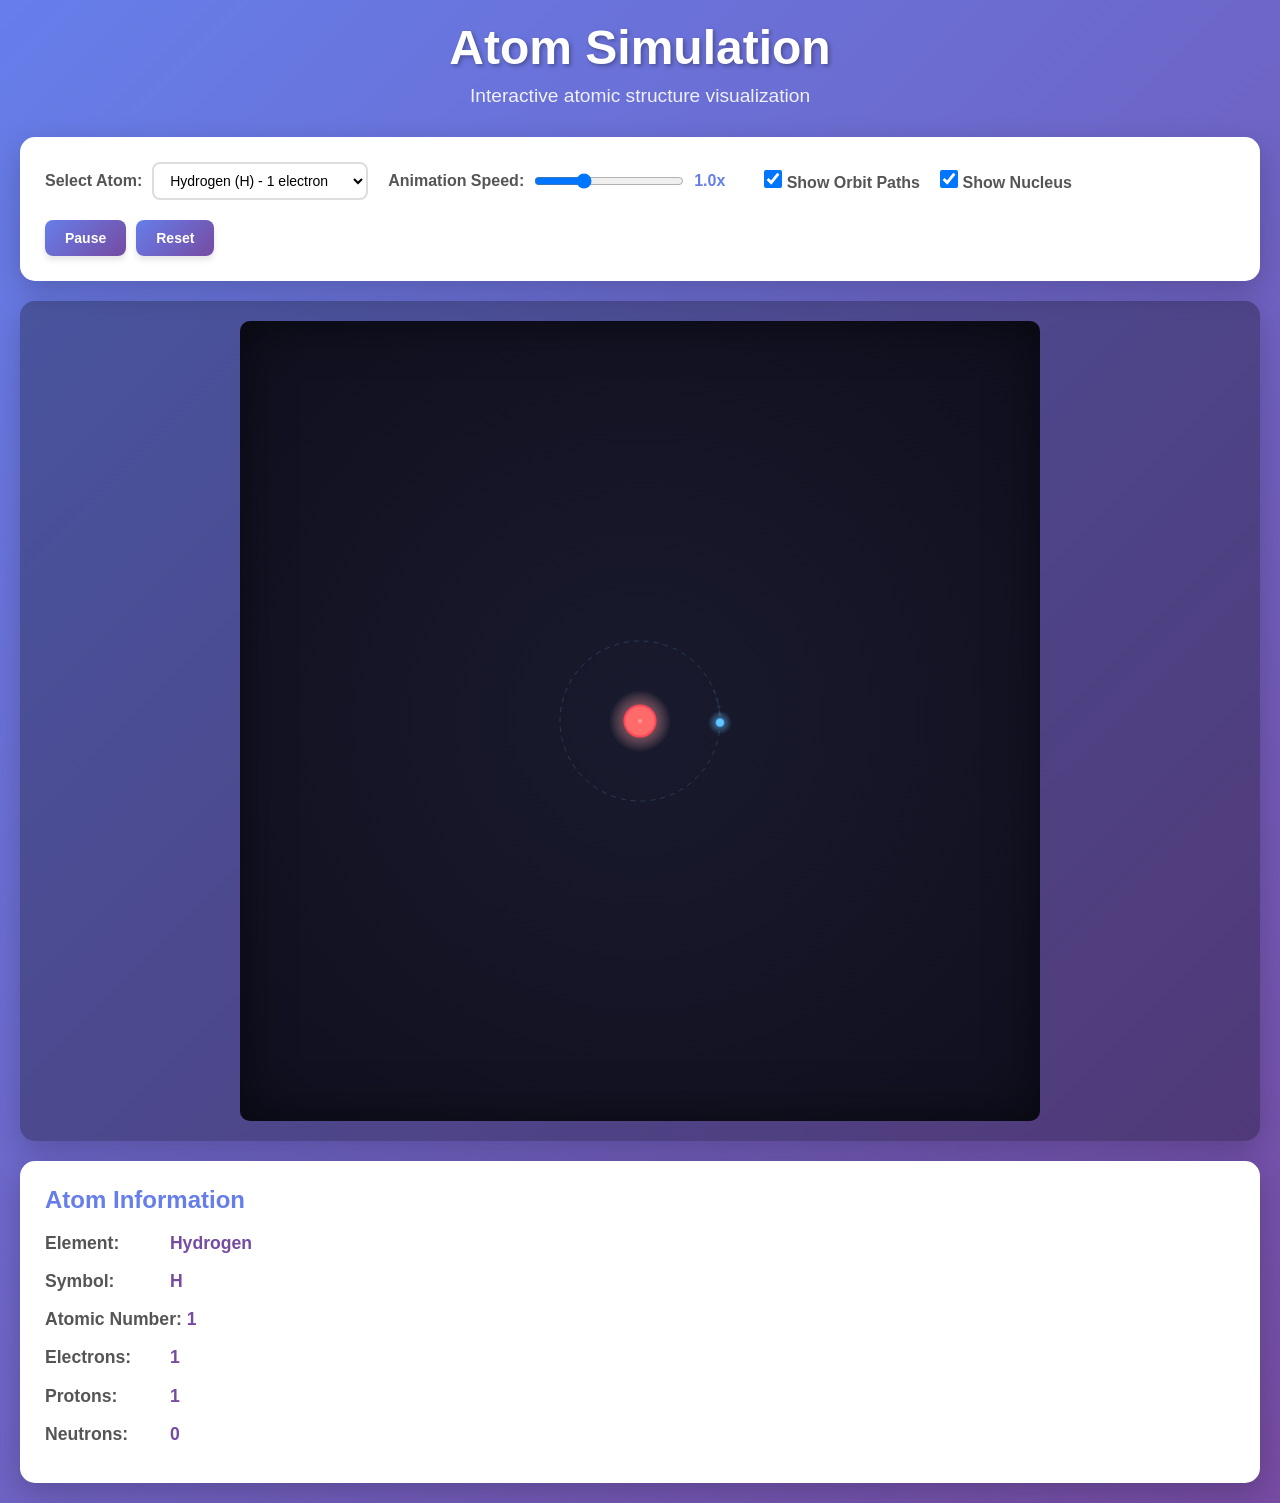
<file: atom-simulation/index.html>
<!DOCTYPE html>
<html lang="en">
<head>
    <meta charset="UTF-8">
    <meta name="viewport" content="width=device-width, initial-scale=1.0">
    <title>Atom Simulation</title>
    <link rel="stylesheet" href="style.css">
</head>
<body>
    <div class="container">
        <header>
            <h1>Atom Simulation</h1>
            <p class="subtitle">Interactive atomic structure visualization</p>
        </header>

        <div class="controls-panel">
            <div class="control-group">
                <label for="atom-select">Select Atom:</label>
                <select id="atom-select">
                    <option value="hydrogen">Hydrogen (H) - 1 electron</option>
                    <option value="helium">Helium (He) - 2 electrons</option>
                    <option value="lithium">Lithium (Li) - 3 electrons</option>
                    <option value="carbon">Carbon (C) - 6 electrons</option>
                    <option value="nitrogen">Nitrogen (N) - 7 electrons</option>
                    <option value="oxygen">Oxygen (O) - 8 electrons</option>
                    <option value="neon">Neon (Ne) - 10 electrons</option>
                    <option value="sodium">Sodium (Na) - 11 electrons</option>
                </select>
            </div>

            <div class="control-group">
                <label for="speed-slider">Animation Speed:</label>
                <input type="range" id="speed-slider" min="0.1" max="3" step="0.1" value="1">
                <span id="speed-value">1.0x</span>
            </div>

            <div class="control-group">
                <label for="show-orbits">
                    <input type="checkbox" id="show-orbits" checked>
                    Show Orbit Paths
                </label>
            </div>

            <div class="control-group">
                <label for="show-nucleus">
                    <input type="checkbox" id="show-nucleus" checked>
                    Show Nucleus
                </label>
            </div>

            <div class="control-group">
                <button id="pause-btn">Pause</button>
                <button id="reset-btn">Reset</button>
            </div>
        </div>

        <div class="canvas-container">
            <canvas id="atom-canvas"></canvas>
        </div>

        <div class="info-panel">
            <h3>Atom Information</h3>
            <div id="atom-info">
                <p><strong>Element:</strong> <span id="element-name">Hydrogen</span></p>
                <p><strong>Symbol:</strong> <span id="element-symbol">H</span></p>
                <p><strong>Atomic Number:</strong> <span id="atomic-number">1</span></p>
                <p><strong>Electrons:</strong> <span id="electron-count">1</span></p>
                <p><strong>Protons:</strong> <span id="proton-count">1</span></p>
                <p><strong>Neutrons:</strong> <span id="neutron-count">0</span></p>
            </div>
        </div>
    </div>

    <script src="atom-simulation.js"></script>
</body>
</html>
</file>
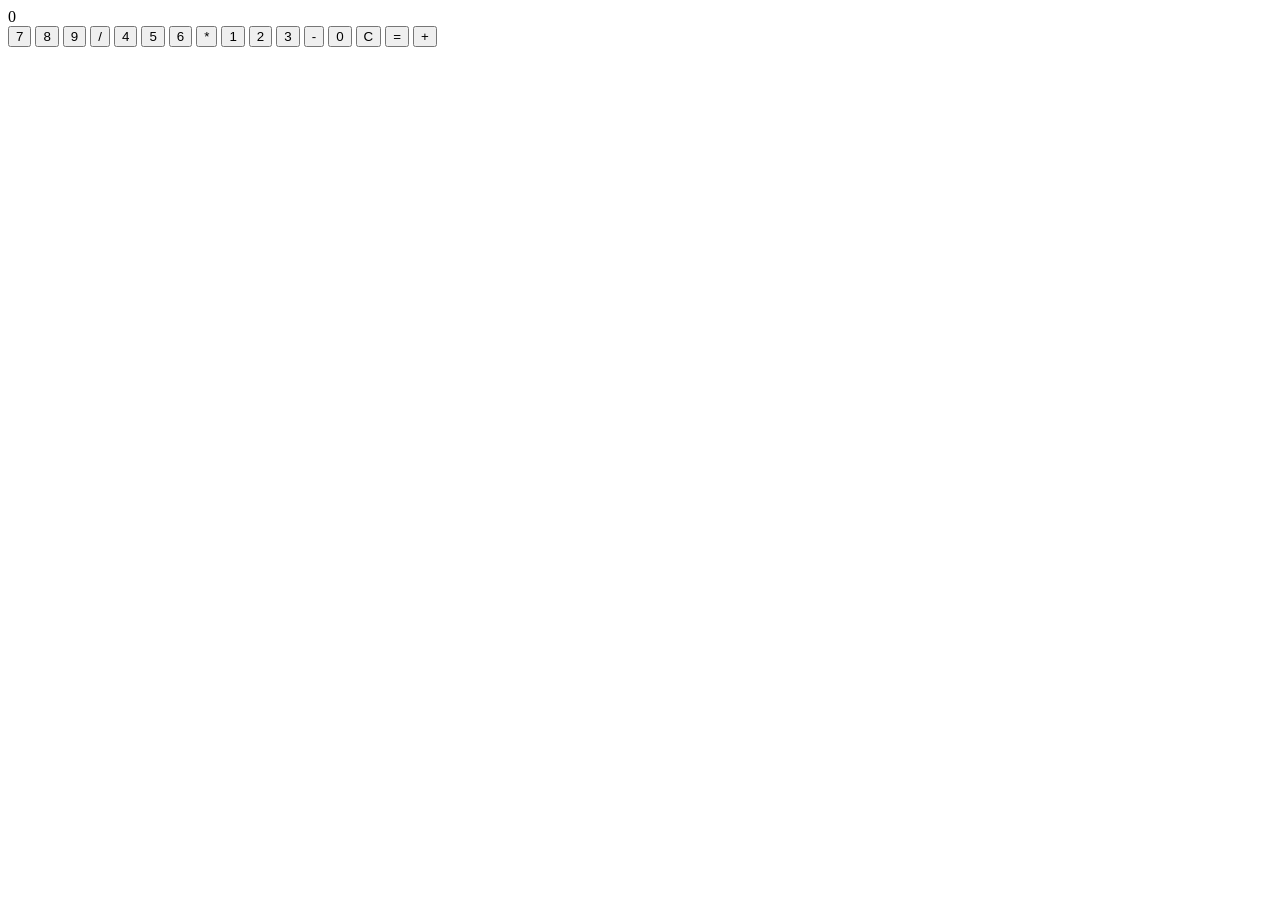
<file: calculator/index.html>
<!DOCTYPE html>
<html lang="en">
<head>
    <meta charset="UTF-8">
    <meta name="viewport" content="width=device-width, initial-scale=1.0">
    <title>Document</title>
    <script src="script.js" defer></script>
</head>
<body>
    <div id="display">0</div>

    <div class="buttons">
        <button class="number">7</button>
        <button class="number">8</button>
        <button class="number">9</button>
        <button class="operator">/</button>

        <button class="number">4</button>
        <button class="number">5</button>
        <button class="number">6</button>
        <button class="operator">*</button>

        <button class="number">1</button>
        <button class="number">2</button>
        <button class="number">3</button>
        <button class="operator">-</button>

        <button class="number">0</button>
        <button id="clear">C</button>
        <button id="equals">=</button>
        <button class="operator">+</button>
    </div>
</body>
</html>
</file>
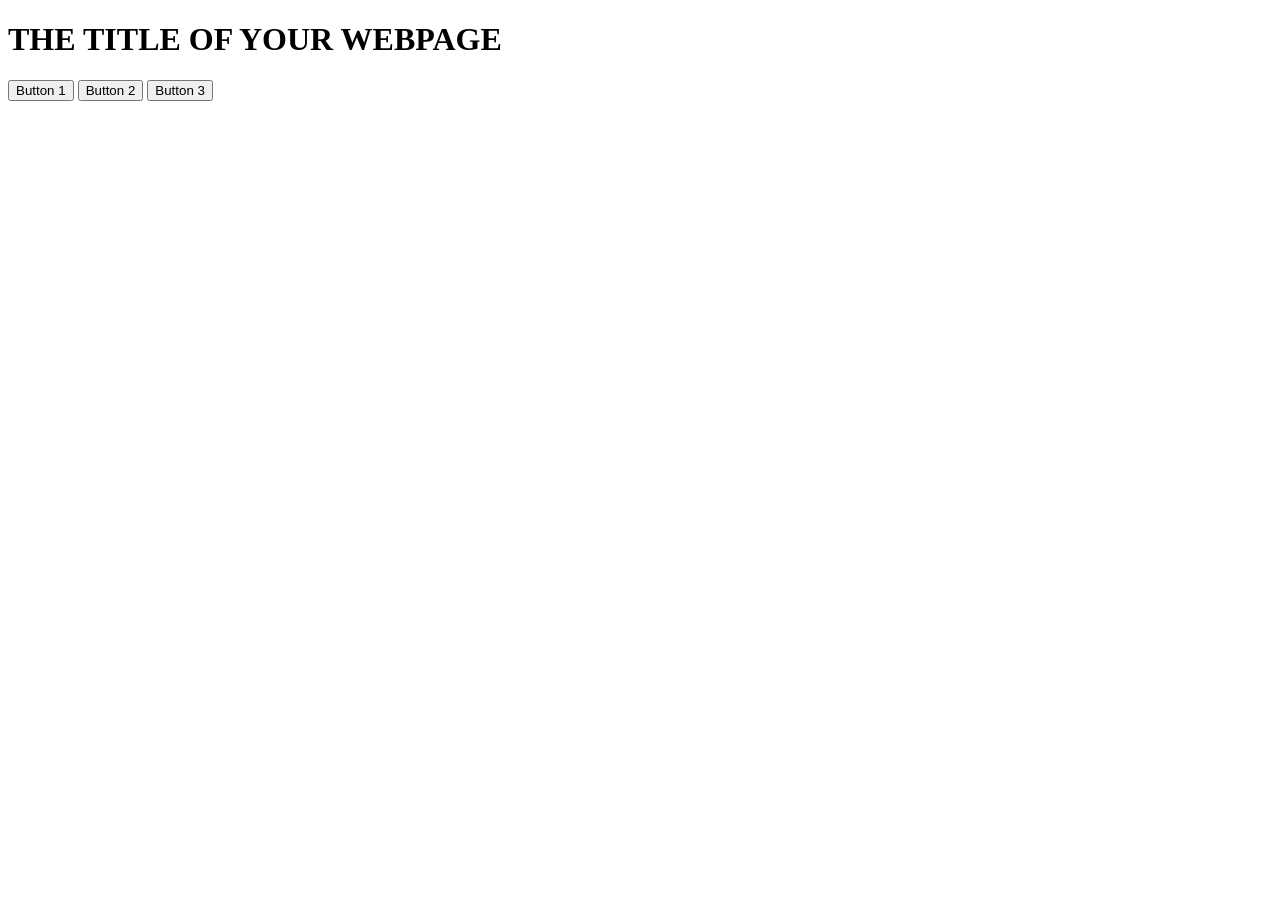
<file: DOM/index.html>
<!DOCTYPE html>
<html lang="en">
<head>
    <meta charset="UTF-8">
    <title>DOM Manipulation</title>
    <script src="script.js" defer></script>
</head>
<body>
    <h1>THE TITLE OF YOUR WEBPAGE</h1>
    <div id="container">
    <button id="1">Button 1</button>
    <button id="2">Button 2</button>
    <button id="3">Button 3</button>
</div>
</body>
</html>
</file>
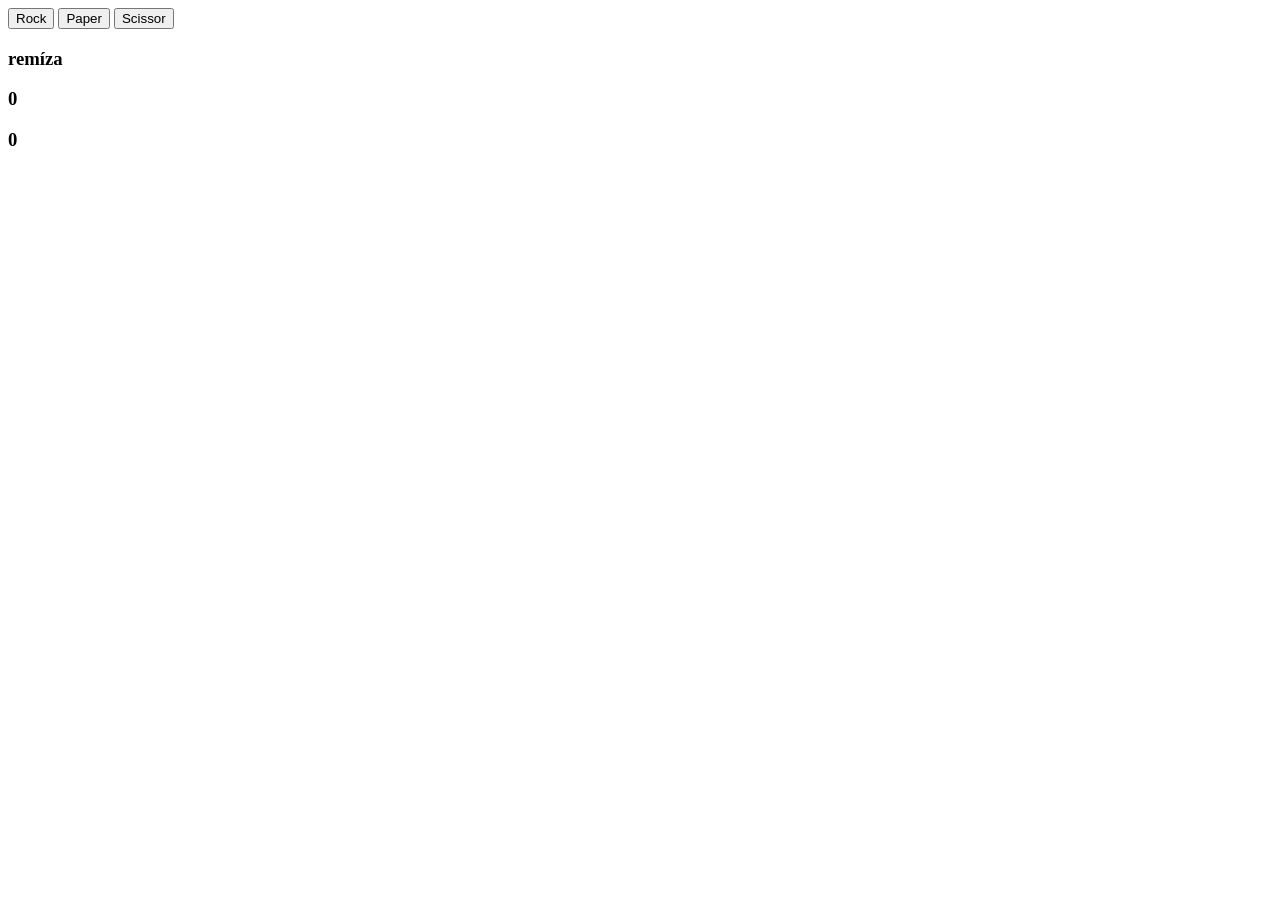
<file: Game/index.html>
<!DOCTYPE html>
<html lang="en">
<head>
    <meta charset="UTF-8">
    <meta name="viewport" content="width=device-width, initial-scale=1.0">
    <title>Document</title>
</head>
<body>
    <div class="container">
        <button id="Rock">Rock</button>
        <button id="Paper">Paper</button>
        <button id="Scissor">Scissor</button>
    </div>
    <script src="script.js"></script>
</body>
</html>
</file>
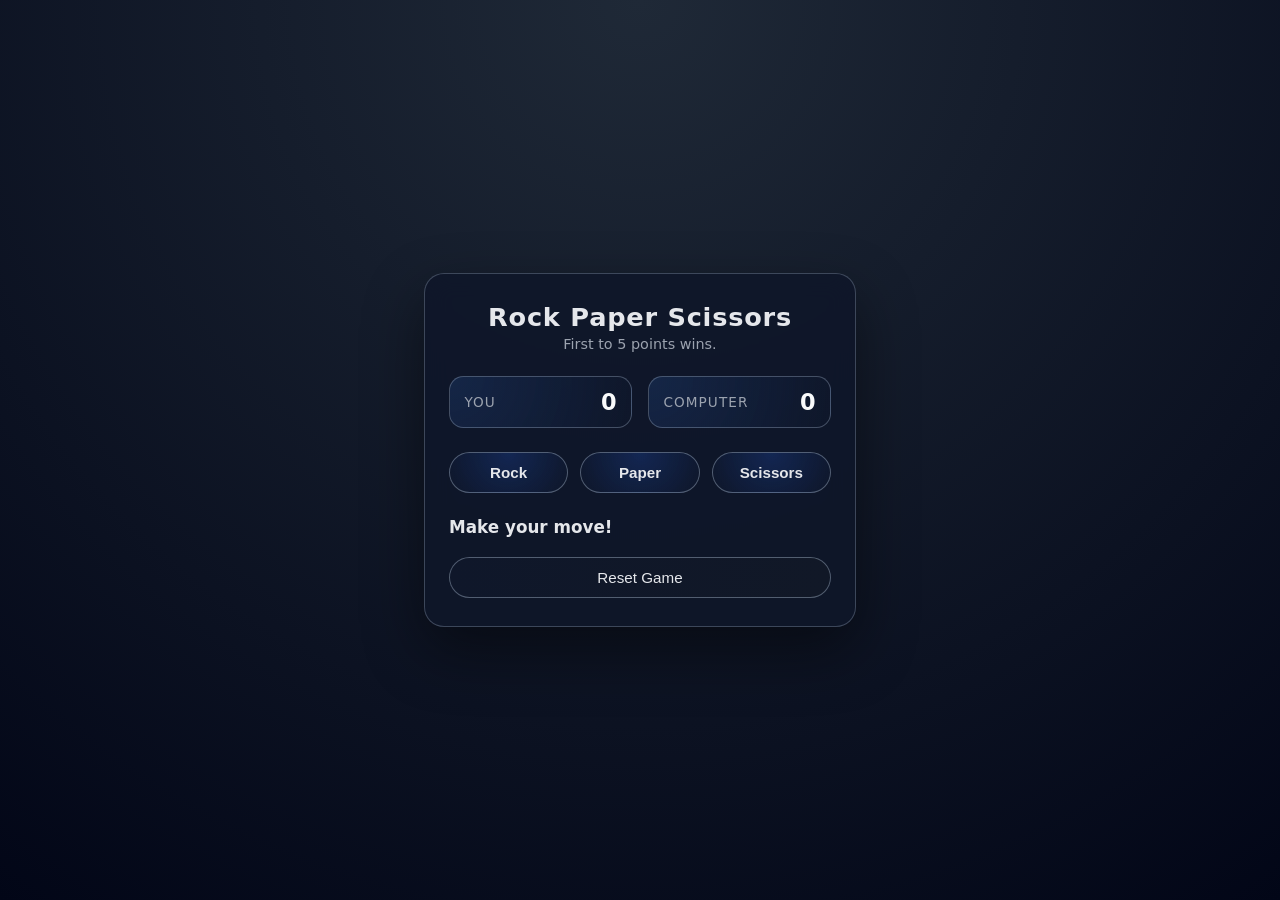
<file: DOM/rocc, paper/index.html>
<!DOCTYPE html>
<html lang="en">
  <head>
    <meta charset="UTF-8" />
    <meta name="viewport" content="width=device-width, initial-scale=1.0" />
    <title>Rock Paper Scissors</title>
    <link rel="stylesheet" href="style.css" />
  </head>
  <body>
    <main class="game-container">
      <section class="card">
        <h1 class="title">Rock Paper Scissors</h1>
        <p class="subtitle">First to 5 points wins.</p>

        <div class="scoreboard">
          <div class="score">
            <span class="label">You</span>
            <span id="player-score" class="value">0</span>
          </div>
          <div class="score">
            <span class="label">Computer</span>
            <span id="computer-score" class="value">0</span>
          </div>
        </div>

        <div class="choices">
          <button class="choice" data-choice="rock">Rock</button>
          <button class="choice" data-choice="paper">Paper</button>
          <button class="choice" data-choice="scissors">Scissors</button>
        </div>

        <div class="results">
          <p id="round-result" class="round-result">Make your move!</p>
          <p id="last-round" class="last-round"></p>
        </div>

        <button id="reset" class="reset" type="button">Reset Game</button>
      </section>
    </main>

    <script src="game.js"></script>
  </body>
  </html>
</file>
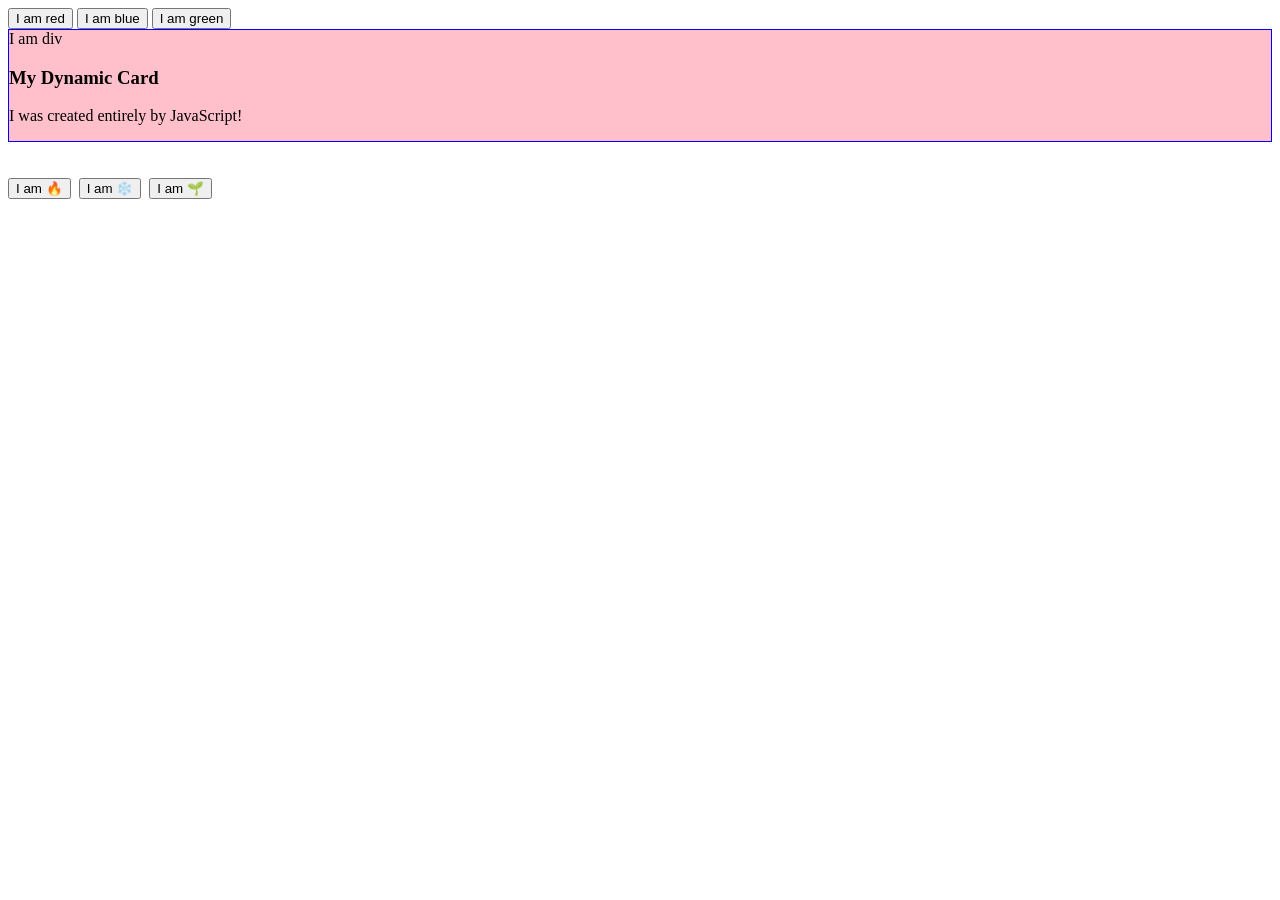
<file: DOM/exercise1.html>
<!DOCTYPE html>
<html lang="en">
<head>
    <meta charset="UTF-8">
    <meta name="viewport" content="width=device-width, initial-scale=1.0">
    <title>Document</title>
</head>
<body>
    <div id="card-container">
        <button id="red">I am red</button>
        <button id="blue">I am blue</button>
        <button id="green">I am green</button>
    </div>
    <h1 id="mirror">
        <button id="🔥">I am 🔥</button>
        <button id="❄️">I am ❄️</button>
        <button id="🌱">I am 🌱</button>
    </h1>
    <script src="exercise1.js"></script>
    <script src="exercise2.js"></script>
</body>
</html>
</file>
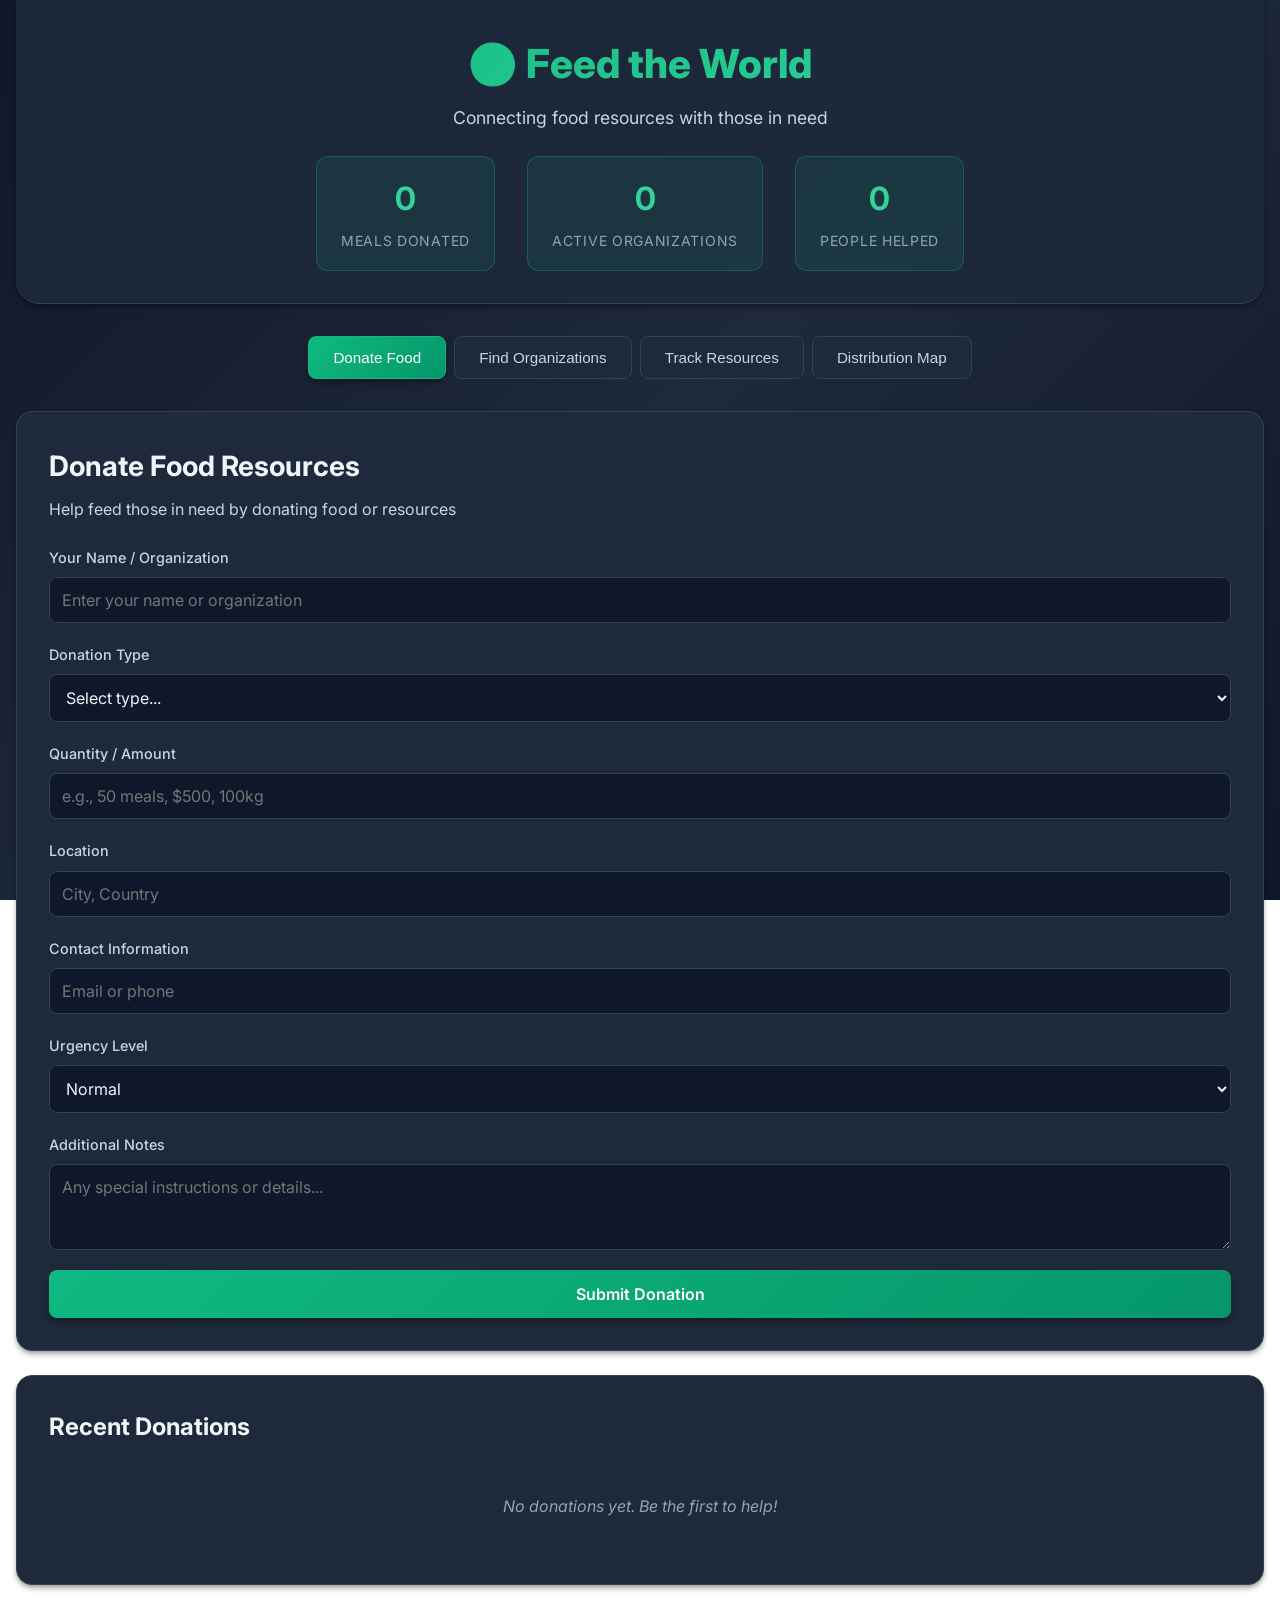
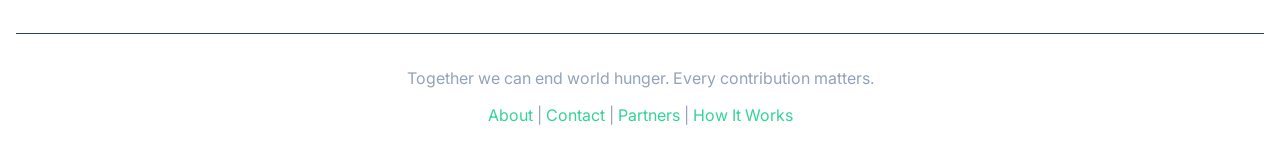
<file: DOM/rocc, paper/hunger-app.html>
<!DOCTYPE html>
<html lang="en">
  <head>
    <meta charset="UTF-8" />
    <meta name="viewport" content="width=device-width, initial-scale=1.0" />
    <title>Feed the World - End Hunger Together</title>
    <link rel="stylesheet" href="hunger-app.css" />
    <link rel="preconnect" href="https://fonts.googleapis.com">
    <link rel="preconnect" href="https://fonts.gstatic.com" crossorigin>
    <link href="https://fonts.googleapis.com/css2?family=Inter:wght@300;400;500;600;700;800&display=swap" rel="stylesheet">
  </head>
  <body>
    <div class="app-container">
      <!-- Header -->
      <header class="header">
        <div class="header-content">
          <h1 class="logo">🌍 Feed the World</h1>
          <p class="tagline">Connecting food resources with those in need</p>
        </div>
        <div class="stats-bar">
          <div class="stat">
            <span class="stat-value" id="total-donations">0</span>
            <span class="stat-label">Meals Donated</span>
          </div>
          <div class="stat">
            <span class="stat-value" id="active-organizations">0</span>
            <span class="stat-label">Active Organizations</span>
          </div>
          <div class="stat">
            <span class="stat-value" id="people-helped">0</span>
            <span class="stat-label">People Helped</span>
          </div>
        </div>
      </header>

      <!-- Navigation Tabs -->
      <nav class="tabs">
        <button class="tab active" data-tab="donate">Donate Food</button>
        <button class="tab" data-tab="organizations">Find Organizations</button>
        <button class="tab" data-tab="track">Track Resources</button>
        <button class="tab" data-tab="map">Distribution Map</button>
      </nav>

      <!-- Main Content -->
      <main class="main-content">
        <!-- Donate Food Tab -->
        <section class="tab-content active" id="donate-tab">
          <div class="card">
            <h2>Donate Food Resources</h2>
            <p class="card-subtitle">Help feed those in need by donating food or resources</p>
            
            <form id="donation-form" class="donation-form">
              <div class="form-group">
                <label for="donor-name">Your Name / Organization</label>
                <input type="text" id="donor-name" required placeholder="Enter your name or organization">
              </div>

              <div class="form-group">
                <label for="donation-type">Donation Type</label>
                <select id="donation-type" required>
                  <option value="">Select type...</option>
                  <option value="fresh-food">Fresh Food</option>
                  <option value="non-perishable">Non-Perishable Items</option>
                  <option value="prepared-meals">Prepared Meals</option>
                  <option value="funds">Financial Donation</option>
                  <option value="equipment">Equipment/Supplies</option>
                </select>
              </div>

              <div class="form-group">
                <label for="quantity">Quantity / Amount</label>
                <input type="text" id="quantity" required placeholder="e.g., 50 meals, $500, 100kg">
              </div>

              <div class="form-group">
                <label for="location">Location</label>
                <input type="text" id="location" required placeholder="City, Country">
              </div>

              <div class="form-group">
                <label for="contact">Contact Information</label>
                <input type="text" id="contact" required placeholder="Email or phone">
              </div>

              <div class="form-group">
                <label for="urgency">Urgency Level</label>
                <select id="urgency">
                  <option value="normal">Normal</option>
                  <option value="high">High Priority</option>
                  <option value="urgent">Urgent</option>
                </select>
              </div>

              <div class="form-group">
                <label for="notes">Additional Notes</label>
                <textarea id="notes" rows="3" placeholder="Any special instructions or details..."></textarea>
              </div>

              <button type="submit" class="btn btn-primary">Submit Donation</button>
            </form>
          </div>

          <div class="card">
            <h3>Recent Donations</h3>
            <div id="donations-list" class="donations-list">
              <p class="empty-state">No donations yet. Be the first to help!</p>
            </div>
          </div>
        </section>

        <!-- Organizations Tab -->
        <section class="tab-content" id="organizations-tab">
          <div class="card">
            <h2>Food Organizations & Banks</h2>
            <p class="card-subtitle">Find organizations that distribute food to those in need</p>
            
            <div class="search-bar">
              <input type="text" id="org-search" placeholder="Search by location or name...">
              <button class="btn btn-secondary" id="search-btn">Search</button>
            </div>

            <div id="organizations-list" class="organizations-list">
              <!-- Organizations will be dynamically added here -->
            </div>
          </div>
        </section>

        <!-- Track Resources Tab -->
        <section class="tab-content" id="track-tab">
          <div class="card">
            <h2>Resource Tracking Dashboard</h2>
            <p class="card-subtitle">Monitor food distribution and resource allocation</p>
            
            <div class="dashboard-grid">
              <div class="dashboard-card">
                <h3>Food Inventory</h3>
                <div class="inventory-item">
                  <span>Fresh Food:</span>
                  <span class="inventory-value" id="inventory-fresh">0 kg</span>
                </div>
                <div class="inventory-item">
                  <span>Non-Perishable:</span>
                  <span class="inventory-value" id="inventory-nonperishable">0 items</span>
                </div>
                <div class="inventory-item">
                  <span>Prepared Meals:</span>
                  <span class="inventory-value" id="inventory-meals">0 meals</span>
                </div>
              </div>

              <div class="dashboard-card">
                <h3>Distribution Status</h3>
                <div class="status-item">
                  <span>Pending:</span>
                  <span class="status-value" id="status-pending">0</span>
                </div>
                <div class="status-item">
                  <span>In Transit:</span>
                  <span class="status-value" id="status-transit">0</span>
                </div>
                <div class="status-item">
                  <span>Delivered:</span>
                  <span class="status-value" id="status-delivered">0</span>
                </div>
              </div>

              <div class="dashboard-card">
                <h3>Impact Metrics</h3>
                <div class="metric-item">
                  <span>Total Meals:</span>
                  <span class="metric-value" id="metric-meals">0</span>
                </div>
                <div class="metric-item">
                  <span>Families Served:</span>
                  <span class="metric-value" id="metric-families">0</span>
                </div>
                <div class="metric-item">
                  <span>Countries Reached:</span>
                  <span class="metric-value" id="metric-countries">0</span>
                </div>
              </div>
            </div>
          </div>

          <div class="card">
            <h3>Distribution Timeline</h3>
            <div id="timeline" class="timeline">
              <p class="empty-state">No distribution activities yet.</p>
            </div>
          </div>
        </section>

        <!-- Map Tab -->
        <section class="tab-content" id="map-tab">
          <div class="card">
            <h2>Global Distribution Map</h2>
            <p class="card-subtitle">Visualize food resources and distribution networks worldwide</p>
            
            <div class="map-container">
              <div class="map-placeholder">
                <div class="map-icon">🗺️</div>
                <h3>Interactive Distribution Map</h3>
                <p>This map shows active food distribution points, donation centers, and organizations around the world.</p>
                <div id="map-markers" class="map-markers">
                  <!-- Map markers will be dynamically added -->
                </div>
              </div>
            </div>

            <div class="map-legend">
              <div class="legend-item">
                <span class="legend-dot dot-donation"></span>
                <span>Donation Centers</span>
              </div>
              <div class="legend-item">
                <span class="legend-dot dot-distribution"></span>
                <span>Distribution Points</span>
              </div>
              <div class="legend-item">
                <span class="legend-dot dot-organization"></span>
                <span>Food Organizations</span>
              </div>
            </div>
          </div>
        </section>
      </main>

      <!-- Footer -->
      <footer class="footer">
        <p>Together we can end world hunger. Every contribution matters.</p>
        <p class="footer-links">
          <a href="#">About</a> | 
          <a href="#">Contact</a> | 
          <a href="#">Partners</a> | 
          <a href="#">How It Works</a>
        </p>
      </footer>
    </div>

    <script src="hunger-app.js"></script>
  </body>
</html>
</file>
<file: atom-simulation/style.css>
* {
    margin: 0;
    padding: 0;
    box-sizing: border-box;
}

body {
    font-family: 'Segoe UI', Tahoma, Geneva, Verdana, sans-serif;
    background: linear-gradient(135deg, #667eea 0%, #764ba2 100%);
    min-height: 100vh;
    padding: 20px;
    color: #333;
}

.container {
    max-width: 1400px;
    margin: 0 auto;
}

header {
    text-align: center;
    color: white;
    margin-bottom: 30px;
}

header h1 {
    font-size: 3em;
    margin-bottom: 10px;
    text-shadow: 2px 2px 4px rgba(0, 0, 0, 0.3);
}

.subtitle {
    font-size: 1.2em;
    opacity: 0.9;
}

.controls-panel {
    background: white;
    border-radius: 15px;
    padding: 25px;
    margin-bottom: 20px;
    box-shadow: 0 10px 30px rgba(0, 0, 0, 0.2);
    display: flex;
    flex-wrap: wrap;
    gap: 20px;
    align-items: center;
}

.control-group {
    display: flex;
    align-items: center;
    gap: 10px;
}

.control-group label {
    font-weight: 600;
    color: #555;
}

.control-group select {
    padding: 8px 12px;
    border: 2px solid #ddd;
    border-radius: 8px;
    font-size: 14px;
    background: white;
    cursor: pointer;
    transition: border-color 0.3s;
}

.control-group select:hover {
    border-color: #667eea;
}

.control-group select:focus {
    outline: none;
    border-color: #764ba2;
}

.control-group input[type="range"] {
    width: 150px;
    cursor: pointer;
}

.control-group input[type="checkbox"] {
    width: 18px;
    height: 18px;
    cursor: pointer;
}

#speed-value {
    min-width: 50px;
    font-weight: 600;
    color: #667eea;
}

button {
    padding: 10px 20px;
    border: none;
    border-radius: 8px;
    background: linear-gradient(135deg, #667eea 0%, #764ba2 100%);
    color: white;
    font-size: 14px;
    font-weight: 600;
    cursor: pointer;
    transition: transform 0.2s, box-shadow 0.2s;
    box-shadow: 0 4px 6px rgba(0, 0, 0, 0.1);
}

button:hover {
    transform: translateY(-2px);
    box-shadow: 0 6px 12px rgba(0, 0, 0, 0.15);
}

button:active {
    transform: translateY(0);
}

.canvas-container {
    background: rgba(0, 0, 0, 0.3);
    border-radius: 15px;
    padding: 20px;
    margin-bottom: 20px;
    box-shadow: 0 10px 30px rgba(0, 0, 0, 0.2);
    display: flex;
    justify-content: center;
    align-items: center;
}

#atom-canvas {
    background: radial-gradient(circle at center, #1a1a2e 0%, #0f0f1e 100%);
    border-radius: 10px;
    box-shadow: inset 0 0 50px rgba(0, 0, 0, 0.5);
}

.info-panel {
    background: white;
    border-radius: 15px;
    padding: 25px;
    box-shadow: 0 10px 30px rgba(0, 0, 0, 0.2);
}

.info-panel h3 {
    margin-bottom: 15px;
    color: #667eea;
    font-size: 1.5em;
}

#atom-info p {
    margin: 10px 0;
    font-size: 1.1em;
    line-height: 1.6;
}

#atom-info strong {
    color: #555;
    min-width: 120px;
    display: inline-block;
}

#atom-info span {
    color: #764ba2;
    font-weight: 600;
}

@media (max-width: 768px) {
    header h1 {
        font-size: 2em;
    }

    .controls-panel {
        flex-direction: column;
        align-items: stretch;
    }

    .control-group {
        flex-direction: column;
        align-items: stretch;
    }

    .control-group select,
    .control-group input[type="range"] {
        width: 100%;
    }
}
</file>
<file: DOM/rocc, paper/style.css>
*,
*::before,
*::after {
  box-sizing: border-box;
  margin: 0;
  padding: 0;
}

body {
  min-height: 100vh;
  font-family: system-ui, -apple-system, BlinkMacSystemFont, "Segoe UI", sans-serif;
  background: radial-gradient(circle at top, #1f2937, #020617);
  color: #e5e7eb;
  display: flex;
  align-items: center;
  justify-content: center;
}

.game-container {
  width: 100%;
  max-width: 480px;
  padding: 1.5rem;
}

.card {
  background: rgba(15, 23, 42, 0.9);
  border-radius: 1.25rem;
  padding: 1.75rem 1.5rem 1.75rem;
  box-shadow: 0 24px 60px rgba(0, 0, 0, 0.45);
  border: 1px solid rgba(148, 163, 184, 0.35);
  backdrop-filter: blur(12px);
}

.title {
  font-size: 1.6rem;
  font-weight: 700;
  letter-spacing: 0.03em;
  margin-bottom: 0.25rem;
  text-align: center;
}

.subtitle {
  text-align: center;
  font-size: 0.9rem;
  color: #9ca3af;
  margin-bottom: 1.5rem;
}

.scoreboard {
  display: flex;
  justify-content: space-between;
  gap: 1rem;
  margin-bottom: 1.5rem;
}

.score {
  flex: 1;
  padding: 0.75rem 0.9rem;
  border-radius: 0.9rem;
  background: radial-gradient(circle at top left, rgba(59, 130, 246, 0.15), rgba(15, 23, 42, 1));
  border: 1px solid rgba(148, 163, 184, 0.4);
  display: flex;
  align-items: center;
  justify-content: space-between;
}

.score .label {
  font-size: 0.85rem;
  color: #9ca3af;
  text-transform: uppercase;
  letter-spacing: 0.08em;
}

.score .value {
  font-size: 1.4rem;
  font-weight: 700;
  color: #f9fafb;
}

.choices {
  display: flex;
  gap: 0.75rem;
  margin-bottom: 1.5rem;
}

.choice {
  flex: 1;
  padding: 0.7rem 0.5rem;
  border-radius: 999px;
  border: 1px solid rgba(148, 163, 184, 0.5);
  background: radial-gradient(circle at top, rgba(37, 99, 235, 0.22), rgba(15, 23, 42, 1));
  color: #e5e7eb;
  font-size: 0.95rem;
  font-weight: 600;
  cursor: pointer;
  transition: transform 150ms ease, box-shadow 150ms ease, background 150ms ease, border-color 150ms ease;
}

.choice:hover {
  transform: translateY(-1px);
  box-shadow: 0 12px 30px rgba(37, 99, 235, 0.4);
  border-color: rgba(96, 165, 250, 0.9);
  background: radial-gradient(circle at top, rgba(59, 130, 246, 0.3), rgba(15, 23, 42, 1));
}

.choice:active {
  transform: translateY(0);
  box-shadow: 0 8px 18px rgba(15, 23, 42, 0.9);
}

.results {
  margin-bottom: 1.25rem;
}

.round-result {
  font-size: 1.05rem;
  font-weight: 600;
  margin-bottom: 0.35rem;
}

.last-round {
  font-size: 0.9rem;
  color: #9ca3af;
}

.round-result.win {
  color: #4ade80;
}

.round-result.lose {
  color: #f97373;
}

.round-result.draw {
  color: #e5e7eb;
}

.reset {
  width: 100%;
  padding: 0.7rem;
  border-radius: 999px;
  border: 1px solid rgba(148, 163, 184, 0.5);
  background: linear-gradient(to right, #0f172a, #111827);
  color: #e5e7eb;
  font-size: 0.95rem;
  font-weight: 500;
  cursor: pointer;
  transition: background 150ms ease, transform 150ms ease, box-shadow 150ms ease, border-color 150ms ease;
}

.reset:hover {
  background: linear-gradient(to right, #1e293b, #020617);
  border-color: rgba(96, 165, 250, 0.9);
  box-shadow: 0 10px 30px rgba(15, 23, 42, 0.9);
  transform: translateY(-1px);
}

.reset:active {
  transform: translateY(0);
  box-shadow: 0 6px 16px rgba(15, 23, 42, 1);
}

@media (max-width: 480px) {
  .card {
    padding: 1.5rem 1.25rem 1.5rem;
  }

  .choices {
    flex-direction: column;
  }
}
</file>
<file: DOM/rocc, paper/hunger-app.css>
*,
*::before,
*::after {
  box-sizing: border-box;
  margin: 0;
  padding: 0;
}

:root {
  --primary-color: #10b981;
  --primary-dark: #059669;
  --primary-light: #34d399;
  --secondary-color: #3b82f6;
  --accent-color: #f59e0b;
  --danger-color: #ef4444;
  --bg-dark: #0f172a;
  --bg-card: #1e293b;
  --bg-hover: #334155;
  --text-primary: #f1f5f9;
  --text-secondary: #cbd5e1;
  --text-muted: #94a3b8;
  --border-color: #334155;
  --shadow: 0 4px 6px -1px rgba(0, 0, 0, 0.3), 0 2px 4px -1px rgba(0, 0, 0, 0.2);
  --shadow-lg: 0 20px 25px -5px rgba(0, 0, 0, 0.4), 0 10px 10px -5px rgba(0, 0, 0, 0.2);
}

body {
  min-height: 100vh;
  font-family: 'Inter', system-ui, -apple-system, BlinkMacSystemFont, 'Segoe UI', sans-serif;
  background: linear-gradient(135deg, #0f172a 0%, #1e293b 50%, #0f172a 100%);
  background-attachment: fixed;
  color: var(--text-primary);
  line-height: 1.6;
}

.app-container {
  max-width: 1400px;
  margin: 0 auto;
  padding: 0 1rem;
}

/* Header */
.header {
  background: rgba(30, 41, 59, 0.95);
  backdrop-filter: blur(10px);
  border-bottom: 1px solid var(--border-color);
  padding: 2rem 0;
  margin-bottom: 2rem;
  border-radius: 0 0 1.5rem 1.5rem;
  box-shadow: var(--shadow);
}

.header-content {
  text-align: center;
  margin-bottom: 1.5rem;
}

.logo {
  font-size: 2.5rem;
  font-weight: 800;
  background: linear-gradient(135deg, var(--primary-color), var(--primary-light));
  -webkit-background-clip: text;
  -webkit-text-fill-color: transparent;
  background-clip: text;
  margin-bottom: 0.5rem;
}

.tagline {
  color: var(--text-secondary);
  font-size: 1.1rem;
}

.stats-bar {
  display: flex;
  justify-content: center;
  gap: 2rem;
  flex-wrap: wrap;
  margin-top: 1.5rem;
}

.stat {
  text-align: center;
  padding: 1rem 1.5rem;
  background: rgba(16, 185, 129, 0.1);
  border: 1px solid rgba(16, 185, 129, 0.3);
  border-radius: 0.75rem;
  min-width: 150px;
}

.stat-value {
  display: block;
  font-size: 2rem;
  font-weight: 700;
  color: var(--primary-light);
  margin-bottom: 0.25rem;
}

.stat-label {
  font-size: 0.875rem;
  color: var(--text-muted);
  text-transform: uppercase;
  letter-spacing: 0.05em;
}

/* Navigation Tabs */
.tabs {
  display: flex;
  gap: 0.5rem;
  margin-bottom: 2rem;
  flex-wrap: wrap;
  justify-content: center;
}

.tab {
  padding: 0.75rem 1.5rem;
  background: var(--bg-card);
  border: 1px solid var(--border-color);
  border-radius: 0.5rem;
  color: var(--text-secondary);
  font-size: 0.95rem;
  font-weight: 500;
  cursor: pointer;
  transition: all 0.2s ease;
}

.tab:hover {
  background: var(--bg-hover);
  color: var(--text-primary);
}

.tab.active {
  background: linear-gradient(135deg, var(--primary-color), var(--primary-dark));
  color: white;
  border-color: var(--primary-color);
  box-shadow: var(--shadow);
}

/* Main Content */
.main-content {
  margin-bottom: 3rem;
}

.tab-content {
  display: none;
  animation: fadeIn 0.3s ease;
}

.tab-content.active {
  display: block;
}

@keyframes fadeIn {
  from {
    opacity: 0;
    transform: translateY(10px);
  }
  to {
    opacity: 1;
    transform: translateY(0);
  }
}

.card {
  background: var(--bg-card);
  border: 1px solid var(--border-color);
  border-radius: 1rem;
  padding: 2rem;
  margin-bottom: 1.5rem;
  box-shadow: var(--shadow);
}

.card h2 {
  font-size: 1.75rem;
  margin-bottom: 0.5rem;
  color: var(--text-primary);
}

.card h3 {
  font-size: 1.5rem;
  margin-bottom: 1rem;
  color: var(--text-primary);
}

.card-subtitle {
  color: var(--text-secondary);
  margin-bottom: 1.5rem;
  font-size: 1rem;
}

/* Forms */
.donation-form {
  display: grid;
  gap: 1.25rem;
}

.form-group {
  display: flex;
  flex-direction: column;
  gap: 0.5rem;
}

.form-group label {
  font-weight: 500;
  color: var(--text-secondary);
  font-size: 0.9rem;
}

.form-group input,
.form-group select,
.form-group textarea {
  padding: 0.75rem;
  background: var(--bg-dark);
  border: 1px solid var(--border-color);
  border-radius: 0.5rem;
  color: var(--text-primary);
  font-size: 1rem;
  font-family: inherit;
  transition: all 0.2s ease;
}

.form-group input:focus,
.form-group select:focus,
.form-group textarea:focus {
  outline: none;
  border-color: var(--primary-color);
  box-shadow: 0 0 0 3px rgba(16, 185, 129, 0.1);
}

.form-group textarea {
  resize: vertical;
  min-height: 80px;
}

/* Buttons */
.btn {
  padding: 0.875rem 1.75rem;
  border: none;
  border-radius: 0.5rem;
  font-size: 1rem;
  font-weight: 600;
  cursor: pointer;
  transition: all 0.2s ease;
  font-family: inherit;
}

.btn-primary {
  background: linear-gradient(135deg, var(--primary-color), var(--primary-dark));
  color: white;
  box-shadow: var(--shadow);
}

.btn-primary:hover {
  transform: translateY(-2px);
  box-shadow: var(--shadow-lg);
}

.btn-secondary {
  background: var(--bg-hover);
  color: var(--text-primary);
  border: 1px solid var(--border-color);
}

.btn-secondary:hover {
  background: var(--border-color);
}

/* Donations List */
.donations-list {
  display: grid;
  gap: 1rem;
}

.donation-item {
  background: var(--bg-dark);
  border: 1px solid var(--border-color);
  border-radius: 0.75rem;
  padding: 1.25rem;
  transition: all 0.2s ease;
}

.donation-item:hover {
  border-color: var(--primary-color);
  transform: translateX(5px);
}

.donation-header {
  display: flex;
  justify-content: space-between;
  align-items: start;
  margin-bottom: 0.75rem;
}

.donation-title {
  font-weight: 600;
  color: var(--text-primary);
  font-size: 1.1rem;
}

.donation-type {
  display: inline-block;
  padding: 0.25rem 0.75rem;
  background: rgba(16, 185, 129, 0.2);
  color: var(--primary-light);
  border-radius: 999px;
  font-size: 0.8rem;
  font-weight: 500;
  text-transform: capitalize;
}

.donation-details {
  display: grid;
  grid-template-columns: repeat(auto-fit, minmax(200px, 1fr));
  gap: 0.75rem;
  color: var(--text-secondary);
  font-size: 0.9rem;
}

.donation-detail {
  display: flex;
  gap: 0.5rem;
}

.donation-detail strong {
  color: var(--text-primary);
}

.urgency-badge {
  display: inline-block;
  padding: 0.25rem 0.75rem;
  border-radius: 999px;
  font-size: 0.8rem;
  font-weight: 500;
  text-transform: uppercase;
}

.urgency-normal {
  background: rgba(59, 130, 246, 0.2);
  color: var(--secondary-color);
}

.urgency-high {
  background: rgba(245, 158, 11, 0.2);
  color: var(--accent-color);
}

.urgency-urgent {
  background: rgba(239, 68, 68, 0.2);
  color: var(--danger-color);
}

.empty-state {
  text-align: center;
  color: var(--text-muted);
  padding: 2rem;
  font-style: italic;
}

/* Search Bar */
.search-bar {
  display: flex;
  gap: 0.75rem;
  margin-bottom: 1.5rem;
}

.search-bar input {
  flex: 1;
  padding: 0.75rem;
  background: var(--bg-dark);
  border: 1px solid var(--border-color);
  border-radius: 0.5rem;
  color: var(--text-primary);
  font-size: 1rem;
}

.search-bar input:focus {
  outline: none;
  border-color: var(--primary-color);
  box-shadow: 0 0 0 3px rgba(16, 185, 129, 0.1);
}

/* Organizations List */
.organizations-list {
  display: grid;
  gap: 1rem;
}

.org-item {
  background: var(--bg-dark);
  border: 1px solid var(--border-color);
  border-radius: 0.75rem;
  padding: 1.5rem;
  transition: all 0.2s ease;
}

.org-item:hover {
  border-color: var(--primary-color);
  transform: translateY(-2px);
  box-shadow: var(--shadow);
}

.org-name {
  font-size: 1.25rem;
  font-weight: 600;
  color: var(--text-primary);
  margin-bottom: 0.5rem;
}

.org-location {
  color: var(--text-secondary);
  margin-bottom: 0.75rem;
  display: flex;
  align-items: center;
  gap: 0.5rem;
}

.org-description {
  color: var(--text-secondary);
  margin-bottom: 1rem;
  line-height: 1.6;
}

.org-contact {
  display: flex;
  gap: 1rem;
  flex-wrap: wrap;
  font-size: 0.9rem;
  color: var(--text-muted);
}

/* Dashboard */
.dashboard-grid {
  display: grid;
  grid-template-columns: repeat(auto-fit, minmax(280px, 1fr));
  gap: 1.5rem;
  margin-bottom: 2rem;
}

.dashboard-card {
  background: var(--bg-dark);
  border: 1px solid var(--border-color);
  border-radius: 0.75rem;
  padding: 1.5rem;
}

.dashboard-card h3 {
  font-size: 1.25rem;
  margin-bottom: 1rem;
  color: var(--primary-light);
}

.inventory-item,
.status-item,
.metric-item {
  display: flex;
  justify-content: space-between;
  padding: 0.75rem 0;
  border-bottom: 1px solid var(--border-color);
  color: var(--text-secondary);
}

.inventory-item:last-child,
.status-item:last-child,
.metric-item:last-child {
  border-bottom: none;
}

.inventory-value,
.status-value,
.metric-value {
  font-weight: 600;
  color: var(--text-primary);
  font-size: 1.1rem;
}

/* Timeline */
.timeline {
  display: flex;
  flex-direction: column;
  gap: 1rem;
}

.timeline-item {
  background: var(--bg-dark);
  border-left: 3px solid var(--primary-color);
  border-radius: 0.5rem;
  padding: 1rem 1.25rem;
  margin-left: 1rem;
  position: relative;
}

.timeline-item::before {
  content: '';
  position: absolute;
  left: -8px;
  top: 1rem;
  width: 12px;
  height: 12px;
  background: var(--primary-color);
  border-radius: 50%;
  border: 2px solid var(--bg-card);
}

.timeline-date {
  font-size: 0.85rem;
  color: var(--text-muted);
  margin-bottom: 0.5rem;
}

.timeline-content {
  color: var(--text-secondary);
}

/* Map */
.map-container {
  background: var(--bg-dark);
  border: 1px solid var(--border-color);
  border-radius: 0.75rem;
  padding: 3rem;
  margin-bottom: 1.5rem;
  min-height: 400px;
  display: flex;
  align-items: center;
  justify-content: center;
}

.map-placeholder {
  text-align: center;
}

.map-icon {
  font-size: 4rem;
  margin-bottom: 1rem;
}

.map-placeholder h3 {
  font-size: 1.5rem;
  margin-bottom: 0.5rem;
  color: var(--text-primary);
}

.map-placeholder p {
  color: var(--text-secondary);
  margin-bottom: 2rem;
}

.map-markers {
  display: flex;
  flex-wrap: wrap;
  gap: 1rem;
  justify-content: center;
}

.map-marker {
  background: var(--bg-card);
  border: 1px solid var(--border-color);
  border-radius: 0.5rem;
  padding: 0.75rem 1rem;
  font-size: 0.9rem;
  color: var(--text-secondary);
}

.map-legend {
  display: flex;
  gap: 2rem;
  justify-content: center;
  flex-wrap: wrap;
}

.legend-item {
  display: flex;
  align-items: center;
  gap: 0.5rem;
  color: var(--text-secondary);
}

.legend-dot {
  width: 12px;
  height: 12px;
  border-radius: 50%;
}

.dot-donation {
  background: var(--primary-color);
}

.dot-distribution {
  background: var(--secondary-color);
}

.dot-organization {
  background: var(--accent-color);
}

/* Footer */
.footer {
  text-align: center;
  padding: 2rem 0;
  color: var(--text-muted);
  border-top: 1px solid var(--border-color);
  margin-top: 3rem;
}

.footer-links {
  margin-top: 0.75rem;
}

.footer-links a {
  color: var(--primary-light);
  text-decoration: none;
  transition: color 0.2s ease;
}

.footer-links a:hover {
  color: var(--primary-color);
}

/* Responsive Design */
@media (max-width: 768px) {
  .logo {
    font-size: 2rem;
  }

  .stats-bar {
    gap: 1rem;
  }

  .stat {
    min-width: 120px;
    padding: 0.75rem 1rem;
  }

  .stat-value {
    font-size: 1.5rem;
  }

  .tabs {
    gap: 0.25rem;
  }

  .tab {
    padding: 0.5rem 1rem;
    font-size: 0.85rem;
  }

  .card {
    padding: 1.5rem;
  }

  .dashboard-grid {
    grid-template-columns: 1fr;
  }

  .search-bar {
    flex-direction: column;
  }
}

/* Success/Error Messages */
.message {
  padding: 1rem;
  border-radius: 0.5rem;
  margin-bottom: 1rem;
  animation: slideIn 0.3s ease;
}

@keyframes slideIn {
  from {
    opacity: 0;
    transform: translateY(-10px);
  }
  to {
    opacity: 1;
    transform: translateY(0);
  }
}

.message-success {
  background: rgba(16, 185, 129, 0.2);
  border: 1px solid var(--primary-color);
  color: var(--primary-light);
}

.message-error {
  background: rgba(239, 68, 68, 0.2);
  border: 1px solid var(--danger-color);
  color: #fca5a5;
}
</file>
